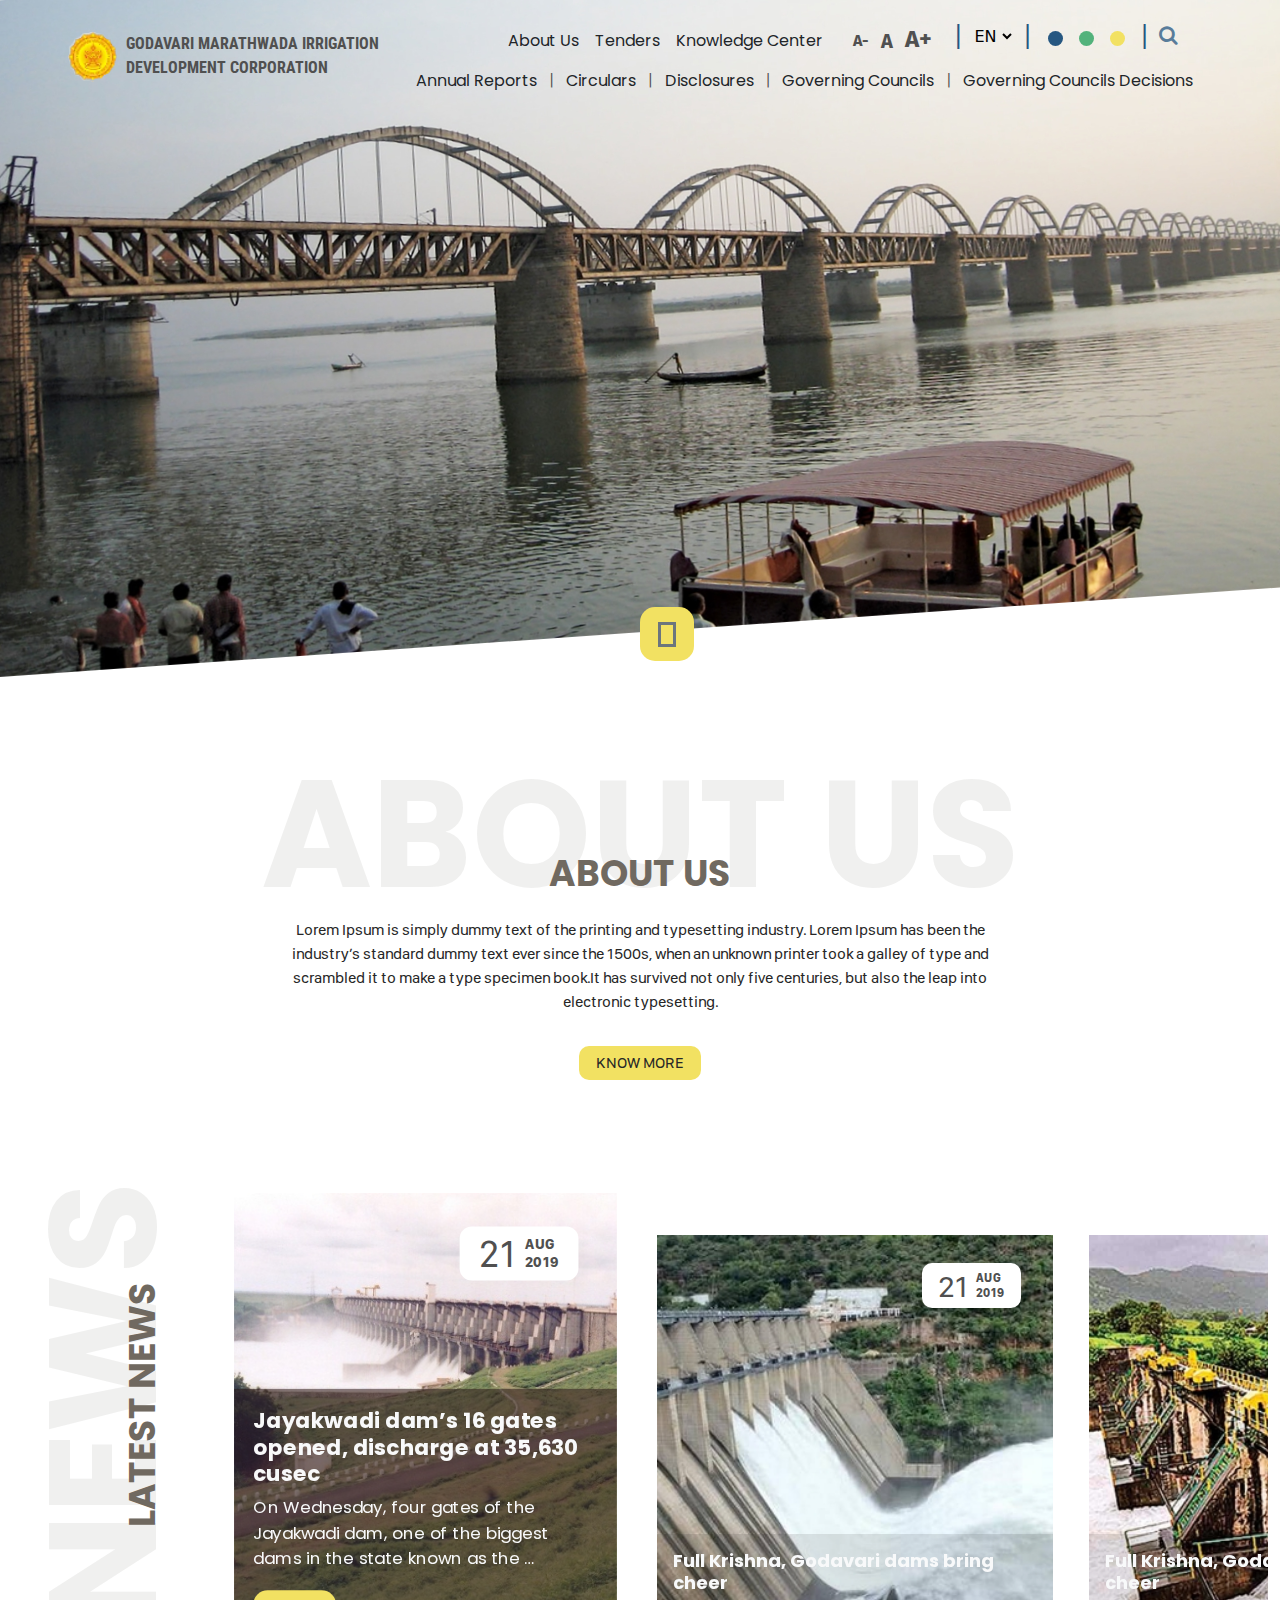
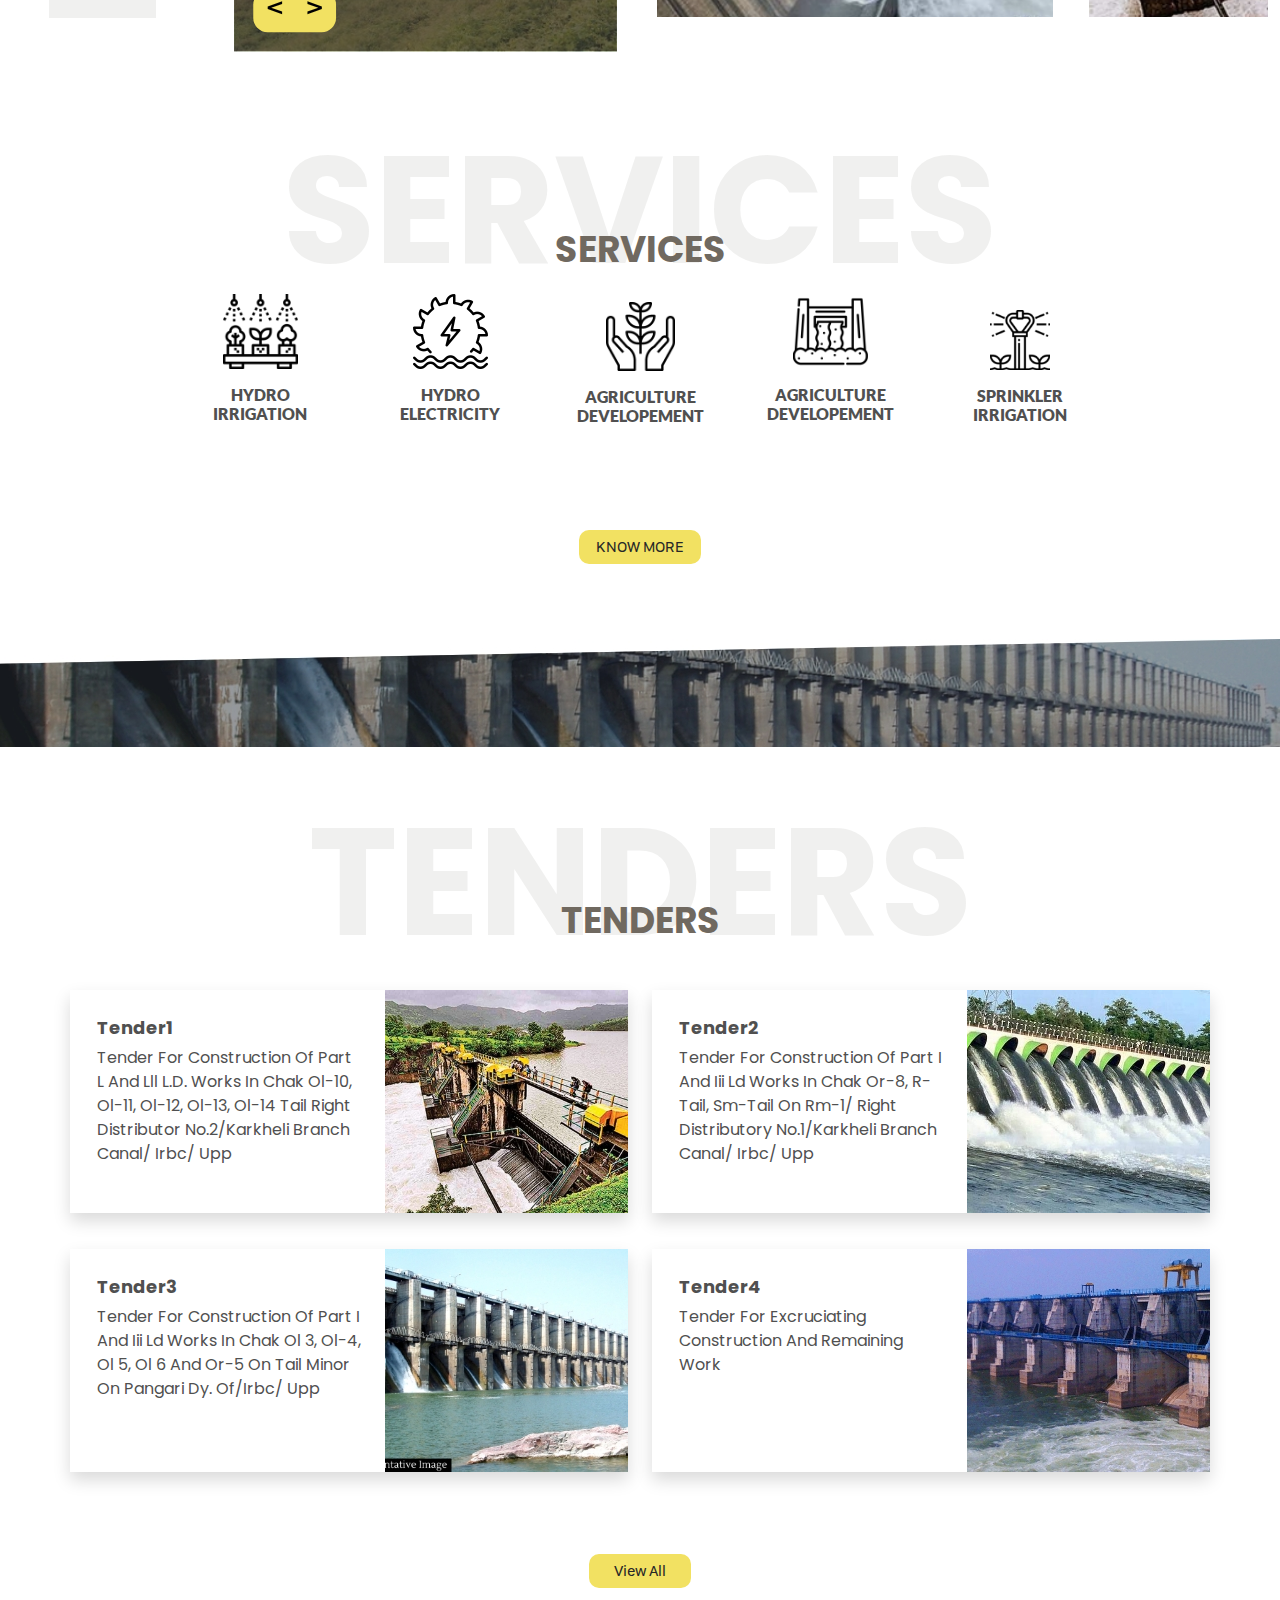
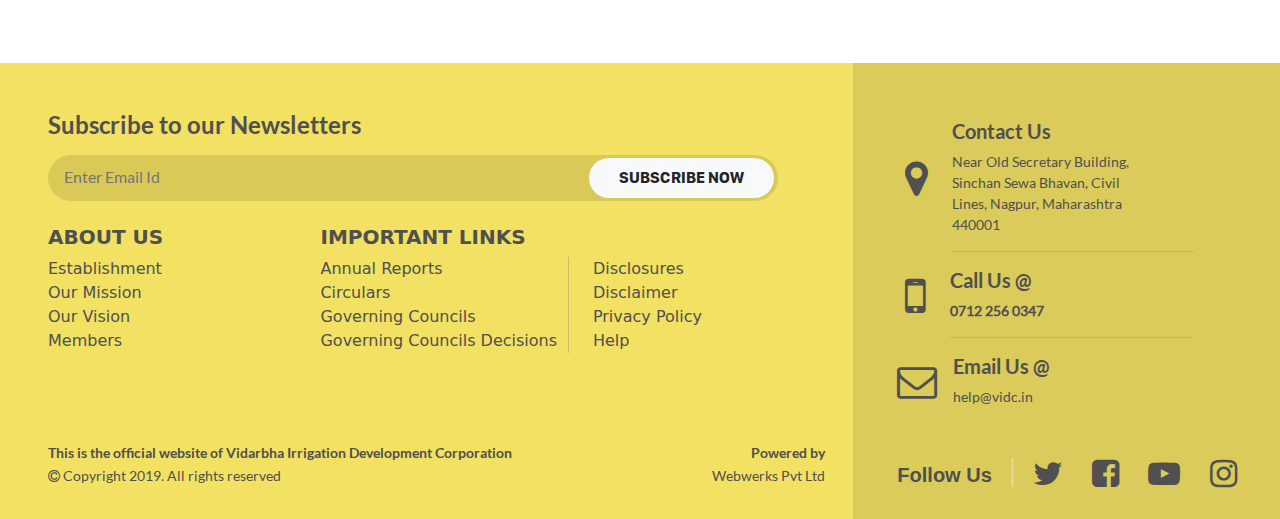
<file: index.html>
<!DOCTYPE html>
<html>
<head>
    <title>GMIDC</title>
    <link rel = "icon" type = "image/x-icon" href = "./images/favicon.ico">
    <meta charset="UTF-8">
    <meta name="keywords" content="GMIDC" >
    <meta name="author" content="jayesh">
    <meta name="description" content="This is GMIDC page">
    <meta name="viewport" content="width=device-width, initial-scale=1">
`   
    <link rel="stylesheet" type="text/css" href="css/GMIDC_style.css">
    <link rel="stylesheet" href="https://cdnjs.cloudflare.com/ajax/libs/font-awesome/4.7.0/css/font-awesome.min.css">
    <link href="https://cdn.jsdelivr.net/npm/bootstrap@5.1.3/dist/css/bootstrap.min.css" rel="stylesheet">
    <link rel="stylesheet" href="https://cdnjs.cloudflare.com/ajax/libs/OwlCarousel2/2.3.4/assets/owl.carousel.min.css">
    <link rel="stylesheet" href="https://cdnjs.cloudflare.com/ajax/libs/OwlCarousel2/2.3.4/assets/owl.theme.default.min.css">
</head>
<body>
    <div class="d-flex" id="navbar">
        <img src="images/Image 9.jpg" alt="Image" id="nav_IMG" class="w-100 img-fluid"/>
        <nav class="navbar navbar-expand-lg position-absolute w-100 mx-1">
            <!-- <div class="container"> -->
                <a href="#" class="navbar-brand text-dark fs-6 fw-bold d-flex">
                    <img src="images/Logo2.png" alt="logo" height="50" width="50"/>
                    <span class="ms-2 position-relative text-uppercase spanlogo">Godavari Marathwada Irrigation <span class="d-block"> Development Corporation </span></span>
                </a>
                <div class="nav-ul-Div w-100 align-items-end">
                    <ul class="navbar-nav align-items-center" id="ul-1">
                        <li class="nav-item mt-2"><a href="#" class="nav-link text-dark">About Us</a></li>
                        <li class="nav-item mt-2"><a href="#" class="nav-link text-dark">Tenders</a></li>
                        <li class="nav-item mt-2"><a href="#" class="nav-link text-dark">Knowledge Center</a></li>
                        <li class="nav-item mx-3">
                            <div class="btn-group mt-1" role="group">
                                <button type="button" class="bg-transparent border-0 fs-6 mt-1" id="fbtn">A-</button>
                                <button type="button" class="bg-transparent border-0 fs-5 mt-1" id="fbtn">A</button>
                                <button type="button" class="bg-transparent border-0 fs-4" id="fbtn">A+</button>
                            </div>
                        </li>
                        <li class="span1 me-2 mb-1 fs-4">|</li>
                        <li class="nav-item">
                            <select class="border-0 bg-transparent" name="lang" id="EN">
                                <option value="EN">EN</option>
                                <option value="HN">HN</option>
                                <option value="MR">MR</option>
                                <option value="FR">FR</option>
                            </select>
                        </li>
                        <li class="span1 mx-2 mb-1 fs-4">|</li>
                        <li class="nav-item">
                            <button class="colorbtn mx-2 mt-2 border-0 rounded-circle" id="colorbtn1" onclick="document.body.style.backgroundColor='#265781'"></button>
                        </li>
                        <li class="nav-item">
                            <button class="colorbtn mx-2 mt-2 border-0 rounded-circle" id="colorbtn2" onclick="document.body.style.backgroundColor='#52B27B'"></button>
                        </li>
                        <li class="nav-item me-2 ">
                            <button class="colorbtn mx-2 mt-2 border-0 rounded-circle" id="colorbtn3" onclick="document.body.style.backgroundColor='#F2E162'"></button>
                        </li>
                        <li class="span1 mb-1 fs-4">|</li>
                        <li class="nav-item my-1 ms-1">
                            <button id="search-icon" class="border-0 bg-transparent cursor-pointer"><i class="fa fa-search fs-5" id="i-icon"></i></button>
                            <div id="popupS" class="popupS position-fixed w-100 h-100">
                                <div id="popupC" class="text-center border border-1 border-secondary mx-auto bg-light px-4 pb-3 pt-3">
                                    <input class="mt-4 mb-2 w-75" type="text" placeholder="Search..." name="search" id="searchIn">
                                    <button id="search-icon1" class="border border-3 border-secondary" type="submit"><i class="fa fa-search fs-5" id="i-icon"></i></button>
                                    <span class="close float-end fw-bold fs-2">&times;</span>
                                </div>
                            </div>
                        </li>
                    </ul>
                    <ul class="navbar-nav align-items-center" id="ul-2">
                        <li class="nav-item"><a href="#" class="nav-link text-dark">Annual Reports</a></li>
                        <li class="span2 mb-1 mx-1">|</li>
                        <li class="nav-item"><a href="#" class="nav-link text-dark">Circulars</a></li>
                        <li class="span2 mb-1 mx-1">|</li>
                        <li class="nav-item"><a href="#" class="nav-link text-dark">Disclosures</a></li>
                        <li class="span2 mb-1 mx-1">|</li>
                        <li class="nav-item"><a href="#" class="nav-link text-dark">Governing Councils</a></li>
                        <li class="span2 mb-1 mx-1">|</li>
                        <li class="nav-item"><a href="#" class="nav-link text-dark">Governing Councils Decisions</a></li>
                    </ul>
                </div>
                <button class="navbar-toggler bg-warning text-light navbar-light me-2" data-bs-toggle="collapse" data-bs-target="#collapsenav1">
                    <span class="navbar-toggler-icon"></span>
                </button>
                <div class="collapse navbar-collapse text-center" id="collapsenav1">
                    <ul class="navbar-nav" id="toggle-Ul">
                        <li class="nav-item"><a href="#" class="nav-link text-light">Annual Reports</a></li>
                        <li class="nav-item"><a href="#" class="nav-link text-light">Circulars</a></li>
                        <li class="nav-item"><a href="#" class="nav-link text-light">Disclosures</a></li>
                        <li class="nav-item"><a href="#" class="nav-link text-light">Governing Councils</a></li>
                        <li class="nav-item"><a href="#" class="nav-link text-light">Governing Councils Decisions</a></li>
                        <li class="nav-item"><a href="#" class="nav-link text-light">About Us</a></li>
                        <li class="nav-item"><a href="#" class="nav-link text-light">Tenders</a></li>
                        <li class="nav-item"><a href="#" class="nav-link text-light">Knowledge Center</a></li>
                    </ul>
                </div>
            <!-- </div> -->
        </nav>
    </div>
    <div id="box" class="d-flex align-items-center justify-item-center position-relative"><div id="Inbox" class="border border-3 border-secondary mx-auto"></div></div>

    <div class="w-75 mx-auto text-center" id="About_Us">
        <h1 class="text-uppercase" id="About_Us-h1">About Us<span class="text-uppercase" id="About_Us-span">About Us</span></h1>
        <p class="w-75 mx-auto" id="About_Us-p">
            Lorem Ipsum is simply dummy text of the printing and typesetting industry. Lorem Ipsum has been the 
            industry’s standard dummy text ever since the 1500s, when an unknown printer took a galley of type and 
            scrambled it to make a type specimen book.It has survived not only five centuries, but also the leap 
            into electronic typesetting.
        </p>
        <button class="btn text-uppercase px-3 py-1 mt-3" id="About_Us-button">Know More</button>
    </div>

    <!-- News div -->
    <div class="container-fluid NewsCon">
        <div class="row h-100">
            <div class="col-lg-2 newsText position-relative">
                <div>
                    <h1 class="text-uppercase">News<span class="text-uppercase w-100 text-center">Latest News</span></h1>
                </div>
            </div>
            <div class="col-lg-10">
                <div class="align-items-center h-100" >
                    <div class="owl-carousel owl-theme">
                        <div class="slide">
                            <div class="sliderCon1 position-relative">
                                <div class="d-flex align-items-center justify-item-center dateDiv px-2">
                                    <h5>21</h5>
                                    <h4 class="text-uppercase">Aug <span class="d-block">2019</span></h4>
                                </div>
                                <div class="descS1 position-absolute w-100 px-3 py-3">
                                    <h5 class="text-light">Jayakwadi dam’s 16 gates opened, discharge at 35,630 cusec</h5>
                                    <p class="text-light">On Wednesday, four gates of the Jayakwadi dam, one of the biggest dams in the state known as the …</p>
                                    <div class="px-1 pb-1 PreNextbtn">
                                        <button class="fw-bold text-center border-0 slidePre"><</button>
                                        <button class="fw-bold text-center border-0 slideNext">></button>
                                    </div>
                                </div>
                            </div>
                        </div>
                        <div class="slide">
                            <div class="sliderCon2 position-relative">
                                <div class="d-flex align-items-center justify-item-center dateDiv px-2">
                                    <h5>21</h5>
                                    <h4 class="text-uppercase">Aug <span class="d-block">2019</span></h4>
                                </div>
                                <div class="desc position-absolute w-100 px-3 py-3">
                                    <h5 class="text-light">Full Krishna, Godavari dams bring cheer</h5>
                                    <div class="px-1 pb-1 PreNextbtn">
                                        <button class="fw-bold text-center border-0 slidePre"><</button>
                                        <button class="fw-bold text-center border-0 slideNext">></button>
                                    </div>
                                </div>
                            </div>
                        </div>
                        <div class="slide">
                            <div class="sliderCon3 position-relative">
                                <div class="d-flex align-items-center justify-item-center dateDiv px-2">
                                    <h5>21</h5>
                                    <h4 class="text-uppercase">Aug <span class="d-block">2019</span></h4>
                                </div>
                                <div class="desc position-absolute w-100 px-3 py-3">
                                    <h5 class="text-light">Full Krishna, Godavari dams bring cheer</h5>
                                    <div class="px-1 pb-1 PreNextbtn">
                                        <button class="fw-bold text-center border-0 slidePre"><</button>
                                        <button class="fw-bold text-center border-0 slideNext">></button>
                                    </div>
                                </div>
                            </div>
                        </div>
                    </div>
                </div>
            </div>
        </div>
    </div> <!-- News div End -->

    <!-- Services div -->
    <div class="container" id="services">
        <div class="row">
            <h1 class="text-uppercase text-center">Services<span class="text-uppercase text-center S-span">Services</span></h1>
        </div>
        <div class="row s-options">
            <div class="col-lg-1"></div>
            <div class="col-lg-2 text-center">
                <img src="images/HydroIrrigation.png" alt="Hydro Irrigation">
                <h4 class="text-uppercase mt-3">Hydro<span class="d-block">Irrigation</span></h4>
            </div>
            <div class="col-lg-2 text-center">
                <img src="images/HydroElectricity.png" alt="Hydro Electricity">
                <h4 class="text-uppercase mt-3">Hydro<span class="d-block">Electricity</span></h4>
            </div>
            <div class="col-lg-2 text-center">
                <img src="images/AgriDevelopement1.png" alt="Agriculture Developement1" class="mt-2">
                <h4 class="text-uppercase mt-3">Agriculture<span class="d-block">Developement</span></h4>
            </div>
            <div class="col-lg-2 text-center">
                <img src="images/AgriDevelopement2.png" alt="Agriculture Developement2">
                <h4 class="text-uppercase mt-3">Agriculture<span class="d-block">Developement</span></h4>
            </div>
            <div class="col-lg-2 text-center">
                <img src="images/SprinklerIrrigation.png" alt="Sprinkler Irrigation" class="mt-3">
                <h4 class="text-uppercase mt-3">Sprinkler<span class="d-block">Irrigation</span></h4>
            </div>
            <div class="col-lg-1"></div>
        </div>
        <div class="text-center mt-5">
            <button class="btn btn-md text-uppercase px-3 py-1 mt-5">Know More</button>
        </div>
    </div> <!-- Services div End -->

    <img src="images/TenderHead.jpg" alt="TenderHead" class="w-100 img-fluid Tender_Img">
    <!-- Tenders div -->
    <div class="container Tender_Heading">
        <div class="row">
            <h1 class="text-uppercase text-center">Tenders<span class="text-uppercase text-center S-span">Tenders</span></h1>
        </div>
        <div class="row mt-4">
            <div class="col-lg-6 col-T1">
                <div class="d-flex shadow">
                    <div class="tender1">
                        <h4>Tender1</h4>
                        <p class="d-block mt-1">
                            Tender For Construction Of Part L And Lll L.D.
                             Works In Chak Ol-10, Ol-11, Ol-12, Ol-13, Ol-14 Tail Right Distributor No.2/Karkheli 
                             Branch Canal/ Irbc/ Upp
                        </p>
                    </div>
                    <img src="images/Tender1.jpg" alt="Tender1" class="img-fluid">
                </div>
            </div>
            <div class="col-lg-6 col-T2">
                <div class="d-flex shadow">
                    <div class="tender1">
                        <h4>Tender2</h4>
                        <p class="d-block mt-1">
                            Tender For Construction Of Part I And Iii Ld Works In Chak Or-8, R-Tail, 
                            Sm-Tail On Rm-1/ Right Distributory No.1/Karkheli Branch Canal/ Irbc/ Upp
                        </p>
                    </div>
                    <img src="images/Tender2.jpg" alt="Tender2" class="img-fluid">
                </div>
            </div>
        </div>
        <div class="row" style="margin-top: 36px;">
            <div class="col-lg-6 col-T1">
                <div class="d-flex shadow">
                    <div class="tender1">
                        <h4>Tender3</h4>
                        <p class="d-block mt-1">
                            Tender For Construction Of Part I And Iii Ld Works In Chak Ol 3, 
                            Ol-4, Ol 5, Ol 6 And Or-5 On Tail Minor On Pangari Dy. Of/Irbc/ Upp
                        </p>
                    </div>
                    <img src="images/Tender3.jpg" alt="Tender3">
                </div>
            </div>
            <div class="col-lg-6 col-T2">
                <div class="d-flex shadow tender4">
                    <div class="tender1">
                        <h4>Tender4</h4>
                        <p class="d-block mt-1">
                            Tender For Excruciating Construction And Remaining Work
                        </p>
                    </div>
                    <img src="images/Tender4.jpg" alt="Tender4">
                </div>
            </div>
        </div>
        <div class="VMbtn text-center">
            <button class="btn btn-md text-capitalize px-4 py-1 mt-3">View all</button>
        </div>
    </div>

    <footer>
        <div class="container-fluid">
            <div class="row">
                <div class="col-lg-8 mb-3 ps-5">
                    <div class="mt-5" id="Sub-Div">
                        <h2 class="fs-4 mb-3">Subscribe to our Newsletters</h2>
                        <form id="SubGr">
                            <input type="email" class="ps-3 pb-1 w-100 h-100" placeholder="Enter Email Id" required>
                            <button type="submit" class="text-uppercase text-dark bg-light me-1 py-2 btn-sm border-0">Subscribe Now</button>
                        </form>
                        <div class="row mt-4">
                            <div class="col-sm-4">
                                <h4 class="text-uppercase fs-5 fw-bold">About Us</h4>
                                <ul class="list-unstyled">
                                    <li><a href="#" class="text-decoration-none">Establishment</a></li>
                                    <li><a href="#" class="text-decoration-none">Our Mission</a></li>
                                    <li><a href="#" class="text-decoration-none">Our Vision</a></li>
                                    <li><a href="#" class="text-decoration-none">Members</a></li>
                                </ul>
                            </div>
                            <div class="col-sm-4">
                                <h4 class="text-uppercase fs-5 fw-bold">Important Links</h4>
                                <ul class="list-unstyled listborder">
                                    <li><a href="#" class="text-decoration-none">Annual Reports</a></li>
                                    <li><a href="#" class="text-decoration-none">Circulars</a></li>
                                    <li><a href="#" class="text-decoration-none">Governing Councils</a></li>
                                    <li><a href="#" class="text-decoration-none">Governing Councils Decisions</a></li>
                                </ul>
                            </div>
                            <div class="col-sm-4">
                                <ul class="list-unstyled mt-4 pt-2">
                                    <li><a href="#" class="text-decoration-none">Disclosures</a></li>
                                    <li><a href="#" class="text-decoration-none">Disclaimer</a></li>
                                    <li><a href="#" class="text-decoration-none">Privacy Policy</a></li>
                                    <li><a href="#" class="text-decoration-none">Help</a></li>
                                </ul>
                            </div>
                        </div>
                        <div class="d-flex justify-content-between mt-5 pt-4">
                            <div id="CR">
                                <span>This is the official website of Vidarbha Irrigation Development Corporation</span>
                                <p id="CR-p"><i class="fa fa-copyright"></i> Copyright 2019. All rights reserved</p>
                            </div>
                            <div id="PB" class="me-3 text-end">
                                <span>Powered by</span>
                                <p>Webwerks Pvt Ltd</p>
                            </div>
                        </div>
                    </div>
                </div>
                <div class="col-lg-4" id="Contact-Div">
                    <div class="mt-5">
                        <div class="mt-4 px-4 pt-2 d-flex mx-3">
                            <i class="fa fa-map-marker fs-1 mt-4 pt-3"></i>
                            <div class="mx-4 w-75 borderContact">
                                <h5>Contact Us</h5>
                                <p class="pe-5">
                                    Near Old Secretary Building, Sinchan Sewa Bhavan, 
                                    Civil Lines, Nagpur, Maharashtra 440001
                                </p>
                            </div>
                        </div>
                        <div class="mt-3 px-4 d-flex mx-3">
                            <i class="fa fa-mobile display-5"></i>
                            <div class="borderContact mx-4 w-75">
                                <h5>Call Us @</h5>
                                <p class="pe-5 fw-bold">0712 256 0347</p>
                            </div>
                        </div>
                        <div class="mt-3 px-3 d-flex mx-3">
                            <i class="fa fa-envelope-o fs-1 mt-2"></i>
                            <div class="mx-3">
                                <h5>Email Us @</h5>
                                <p class="pe-5">help@vidc.in</p>
                            </div>
                        </div>
                        <div class="mx-3 my-4 d-flex align-items-center">
                            <h4 class="fs-5 fw-bold mt-3 ms-3" id="FU">Follow Us</h4>
                            <span class="text-light mx-3 fs-3 follow-span">|</span>
                            <div class="mt-2 follow">
                                <a href="#"><i class="fa fa-twitter fs-2 me-4"></i></a>
                                <a href="#"><i class="fa fa-facebook-square fs-2 me-4"></i></a>
                                <a href="#"><i class="fa fa-youtube-play fs-2 me-4"></i></a>
                                <a href="#"><i class="fa fa-instagram fs-2"></i></a>
                            </div>
                        </div>
                    </div>
                </div>
            </div>
        </div>
    </footer>

        <script src="https://cdn.jsdelivr.net/npm/bootstrap@5.1.3/dist/js/bootstrap.bundle.min.js"></script>
        <script  src="https://cdnjs.cloudflare.com/ajax/libs/jquery/3.5.1/jquery.min.js"></script>
        <script src="https://cdnjs.cloudflare.com/ajax/libs/OwlCarousel2/2.3.4/owl.carousel.min.js"></script>
        <script src="js/imageJS.js"></script>
        <script>
            var modal = document.getElementById("popupS");
            var btn = document.getElementById("search-icon");
            var span = document.getElementsByClassName("close")[0];
            
            btn.onclick = function() {
              modal.style.display = "block";
            }
            
            span.onclick = function() {
              modal.style.display = "none";
            }
            
            window.onclick = function(event) {
              if (event.target == modal) {
                modal.style.display = "none";
              }
            }
        </script>
    </body>
</html>
</file>
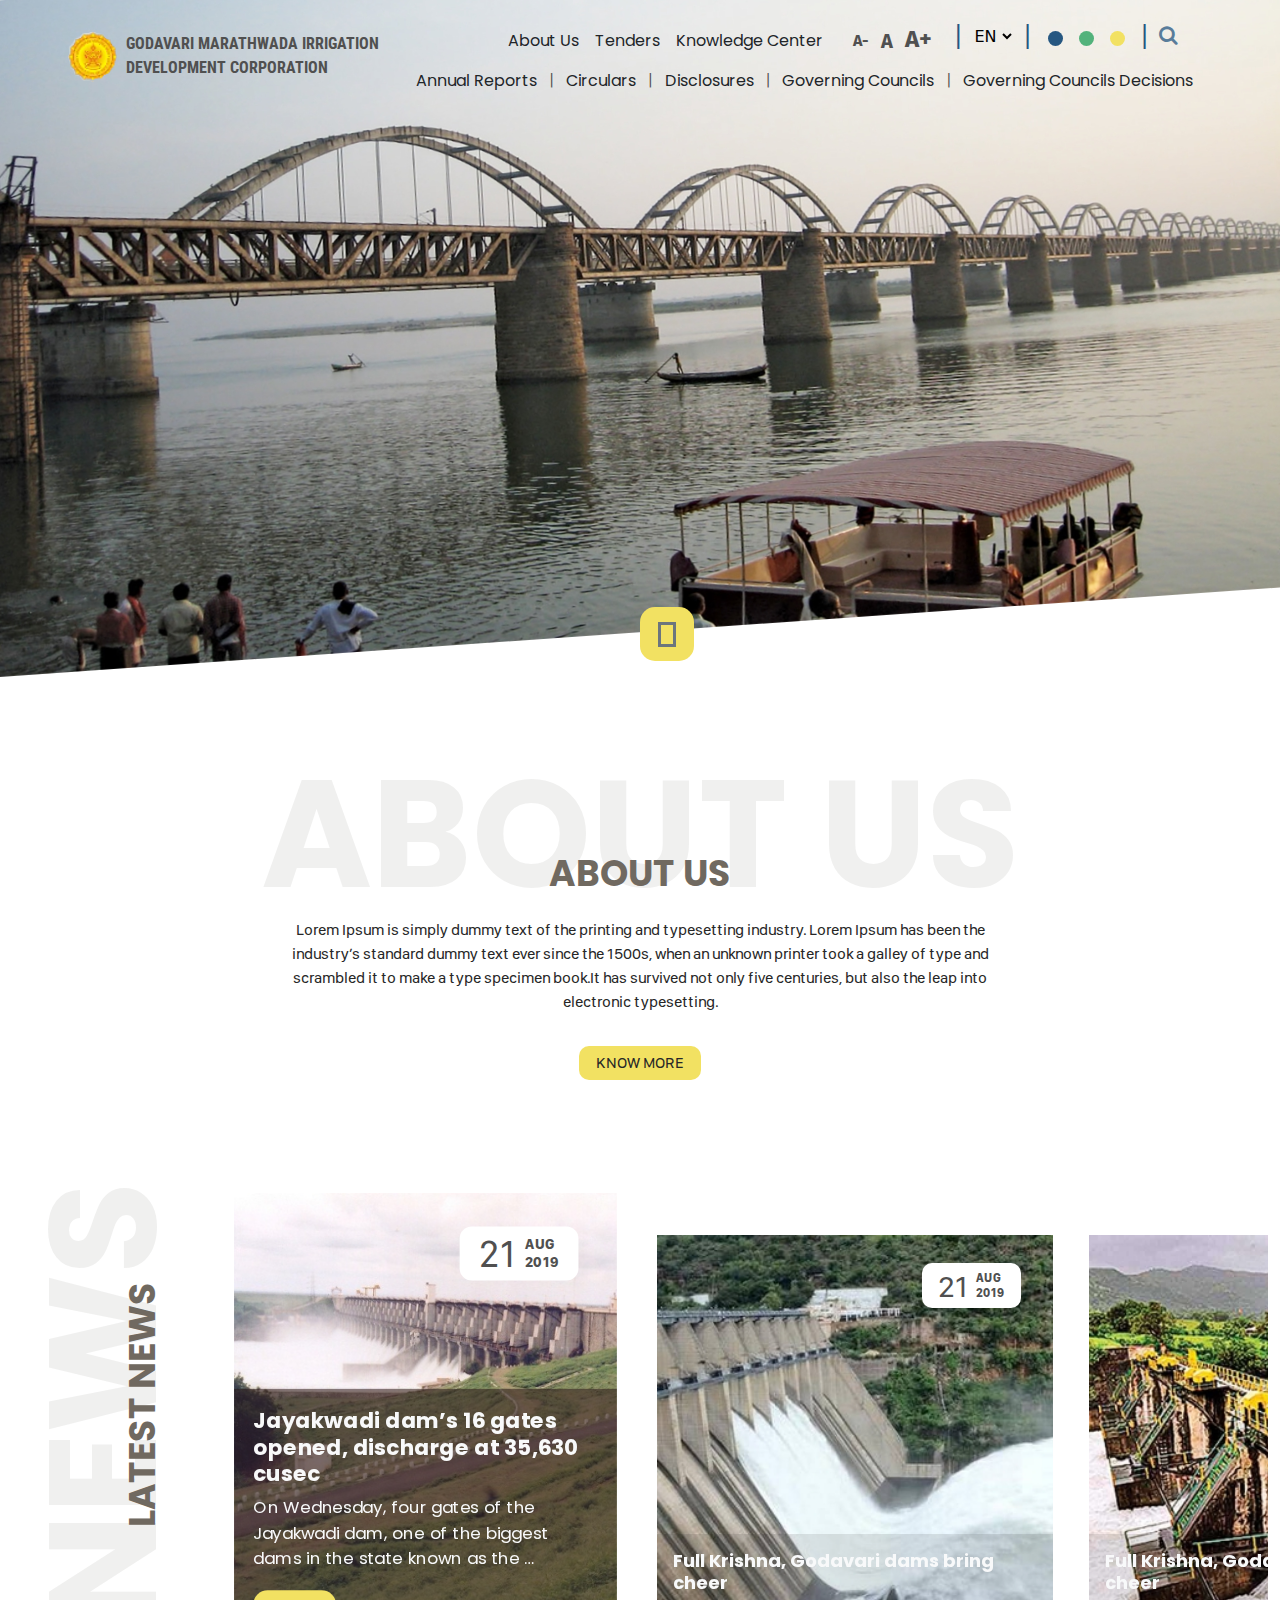
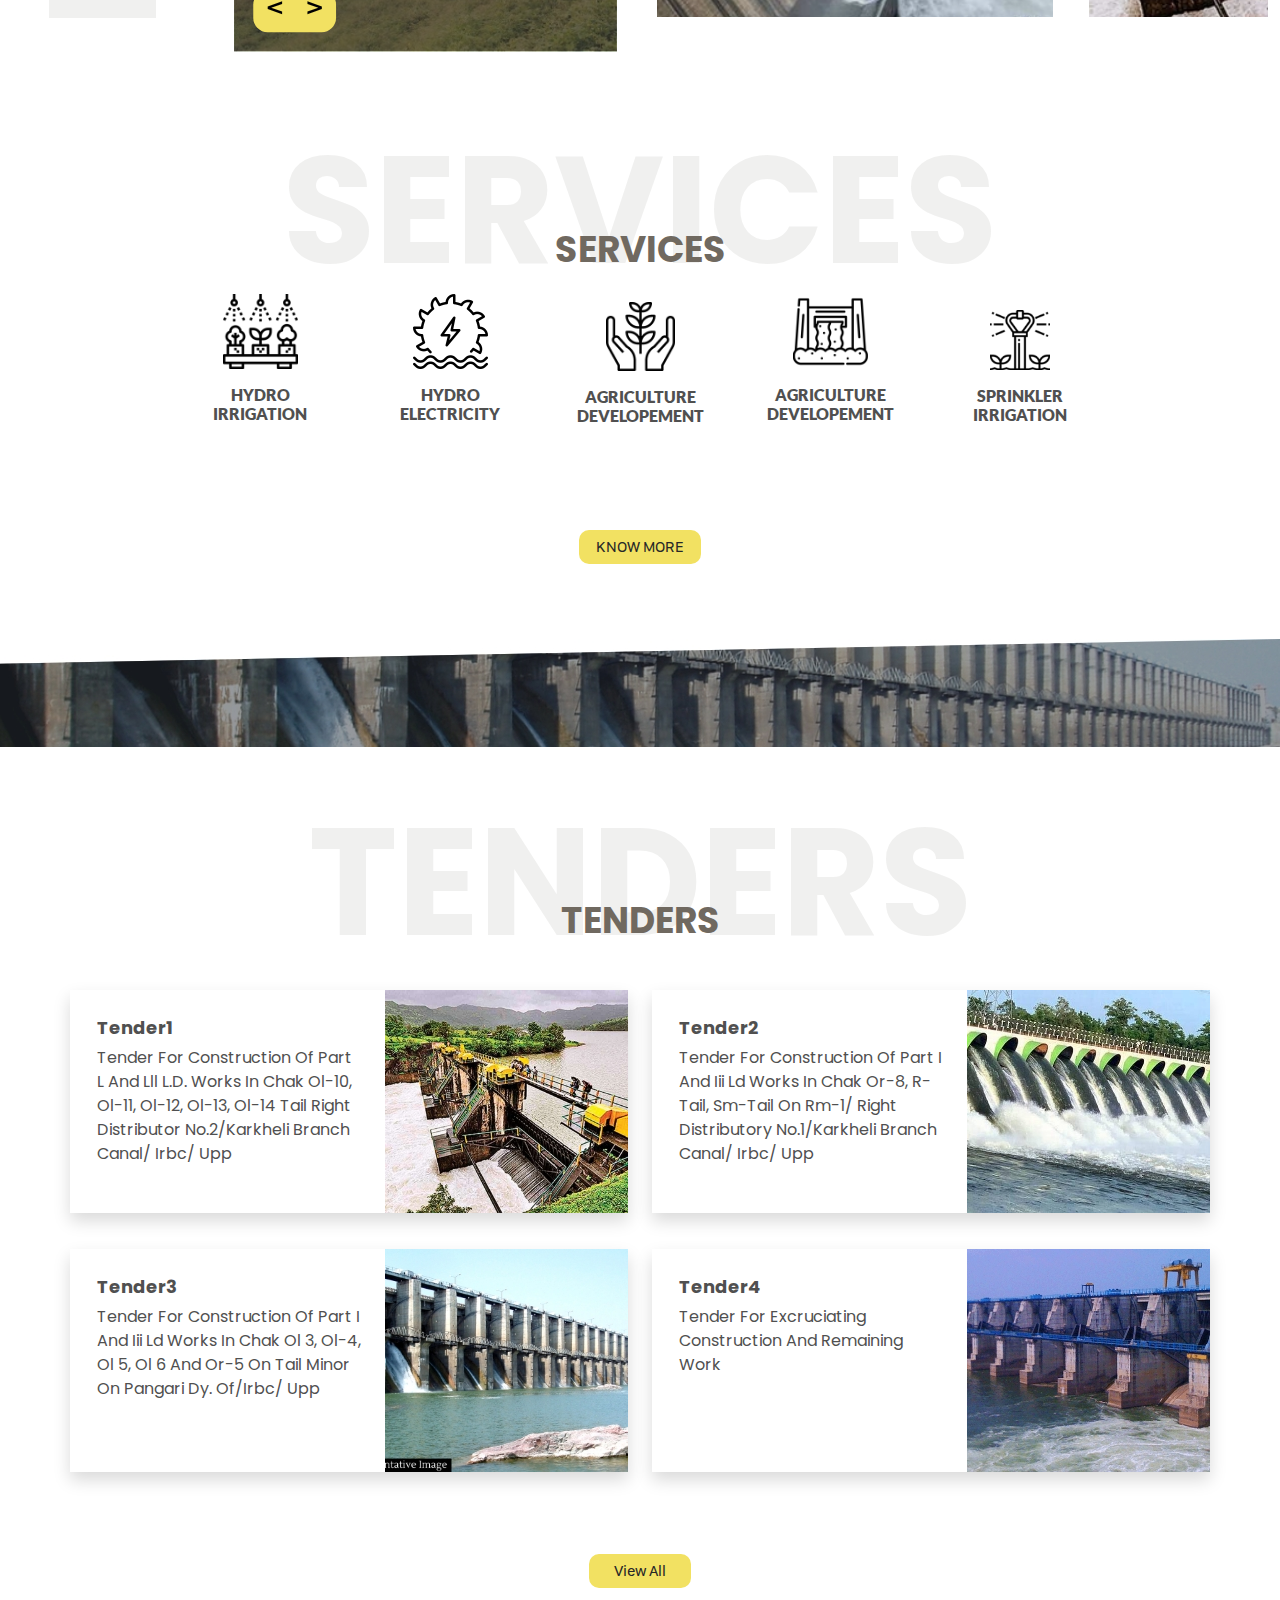
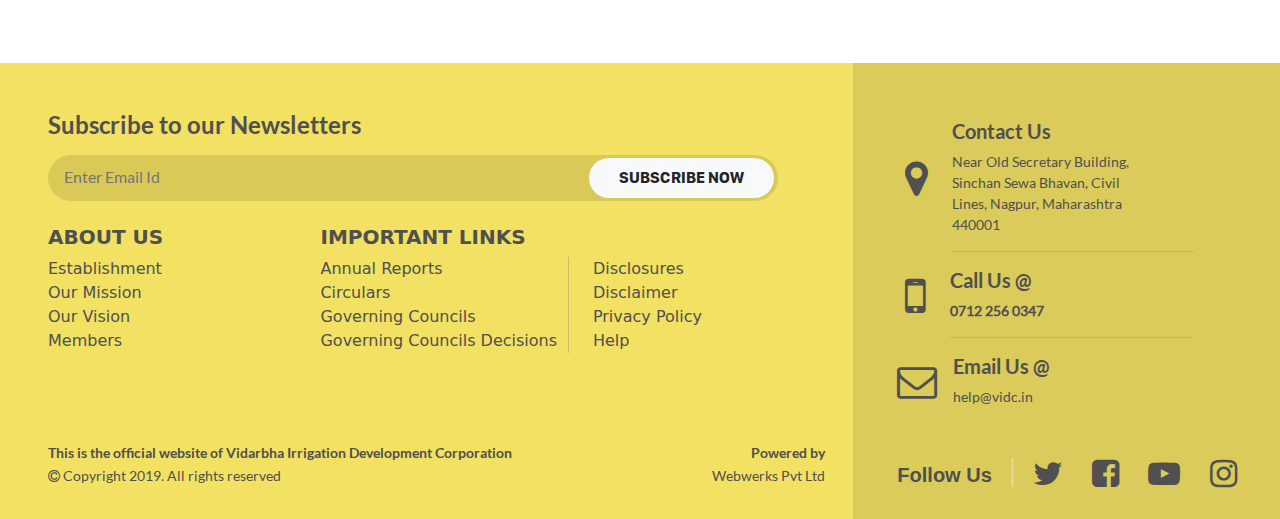
<file: GMIDC.html>
<!DOCTYPE html>
<html>
<head>
    <title>GMIDC</title>
    <link rel = "icon" type = "image/x-icon" href = "./images/favicon.ico">
    <meta charset="UTF-8">
    <meta name="keywords" content="GMIDC" >
    <meta name="author" content="jayesh">
    <meta name="description" content="This is GMIDC page">
    <meta name="viewport" content="width=device-width, initial-scale=1">
`   
    <link rel="stylesheet" type="text/css" href="css/GMIDC_style.css">
    <link rel="stylesheet" href="https://cdnjs.cloudflare.com/ajax/libs/font-awesome/4.7.0/css/font-awesome.min.css">
    <link href="https://cdn.jsdelivr.net/npm/bootstrap@5.1.3/dist/css/bootstrap.min.css" rel="stylesheet">
    <link rel="stylesheet" href="https://cdnjs.cloudflare.com/ajax/libs/OwlCarousel2/2.3.4/assets/owl.carousel.min.css">
    <link rel="stylesheet" href="https://cdnjs.cloudflare.com/ajax/libs/OwlCarousel2/2.3.4/assets/owl.theme.default.min.css">
</head>
<body>
    <div class="d-flex" id="navbar">
        <img src="images/Image 9.jpg" alt="Image" id="nav_IMG" class="w-100 img-fluid"/>
        <nav class="navbar navbar-expand-lg position-absolute w-100 mx-1">
            <!-- <div class="container"> -->
                <a href="#" class="navbar-brand text-dark fs-6 fw-bold d-flex">
                    <img src="images/Logo2.png" alt="logo" height="50" width="50"/>
                    <span class="ms-2 position-relative text-uppercase spanlogo">Godavari Marathwada Irrigation <span class="d-block"> Development Corporation </span></span>
                </a>
                <div class="nav-ul-Div w-100 align-items-end">
                    <ul class="navbar-nav align-items-center" id="ul-1">
                        <li class="nav-item mt-2"><a href="#" class="nav-link text-dark">About Us</a></li>
                        <li class="nav-item mt-2"><a href="#" class="nav-link text-dark">Tenders</a></li>
                        <li class="nav-item mt-2"><a href="#" class="nav-link text-dark">Knowledge Center</a></li>
                        <li class="nav-item mx-3">
                            <div class="btn-group mt-1" role="group">
                                <button type="button" class="bg-transparent border-0 fs-6 mt-1" id="fbtn">A-</button>
                                <button type="button" class="bg-transparent border-0 fs-5 mt-1" id="fbtn">A</button>
                                <button type="button" class="bg-transparent border-0 fs-4" id="fbtn">A+</button>
                            </div>
                        </li>
                        <li class="span1 me-2 mb-1 fs-4">|</li>
                        <li class="nav-item">
                            <select class="border-0 bg-transparent" name="lang" id="EN">
                                <option value="EN">EN</option>
                                <option value="HN">HN</option>
                                <option value="MR">MR</option>
                                <option value="FR">FR</option>
                            </select>
                        </li>
                        <li class="span1 mx-2 mb-1 fs-4">|</li>
                        <li class="nav-item">
                            <button class="colorbtn mx-2 mt-2 border-0 rounded-circle" id="colorbtn1" onclick="document.body.style.backgroundColor='#265781'"></button>
                        </li>
                        <li class="nav-item">
                            <button class="colorbtn mx-2 mt-2 border-0 rounded-circle" id="colorbtn2" onclick="document.body.style.backgroundColor='#52B27B'"></button>
                        </li>
                        <li class="nav-item me-2 ">
                            <button class="colorbtn mx-2 mt-2 border-0 rounded-circle" id="colorbtn3" onclick="document.body.style.backgroundColor='#F2E162'"></button>
                        </li>
                        <li class="span1 mb-1 fs-4">|</li>
                        <li class="nav-item my-1 ms-1">
                            <button id="search-icon" class="border-0 bg-transparent cursor-pointer"><i class="fa fa-search fs-5" id="i-icon"></i></button>
                            <div id="popupS" class="popupS position-fixed w-100 h-100">
                                <div id="popupC" class="text-center border border-1 border-secondary mx-auto bg-light px-4 pb-3 pt-3">
                                    <input class="mt-4 mb-2 w-75" type="text" placeholder="Search..." name="search" id="searchIn">
                                    <button id="search-icon1" class="border border-3 border-secondary" type="submit"><i class="fa fa-search fs-5" id="i-icon"></i></button>
                                    <span class="close float-end fw-bold fs-2">&times;</span>
                                </div>
                            </div>
                        </li>
                    </ul>
                    <ul class="navbar-nav align-items-center" id="ul-2">
                        <li class="nav-item"><a href="#" class="nav-link text-dark">Annual Reports</a></li>
                        <li class="span2 mb-1 mx-1">|</li>
                        <li class="nav-item"><a href="#" class="nav-link text-dark">Circulars</a></li>
                        <li class="span2 mb-1 mx-1">|</li>
                        <li class="nav-item"><a href="#" class="nav-link text-dark">Disclosures</a></li>
                        <li class="span2 mb-1 mx-1">|</li>
                        <li class="nav-item"><a href="#" class="nav-link text-dark">Governing Councils</a></li>
                        <li class="span2 mb-1 mx-1">|</li>
                        <li class="nav-item"><a href="#" class="nav-link text-dark">Governing Councils Decisions</a></li>
                    </ul>
                </div>
                <button class="navbar-toggler bg-warning text-light navbar-light me-2" data-bs-toggle="collapse" data-bs-target="#collapsenav1">
                    <span class="navbar-toggler-icon"></span>
                </button>
                <div class="collapse navbar-collapse text-center" id="collapsenav1">
                    <ul class="navbar-nav" id="toggle-Ul">
                        <li class="nav-item"><a href="#" class="nav-link text-light">Annual Reports</a></li>
                        <li class="nav-item"><a href="#" class="nav-link text-light">Circulars</a></li>
                        <li class="nav-item"><a href="#" class="nav-link text-light">Disclosures</a></li>
                        <li class="nav-item"><a href="#" class="nav-link text-light">Governing Councils</a></li>
                        <li class="nav-item"><a href="#" class="nav-link text-light">Governing Councils Decisions</a></li>
                        <li class="nav-item"><a href="#" class="nav-link text-light">About Us</a></li>
                        <li class="nav-item"><a href="#" class="nav-link text-light">Tenders</a></li>
                        <li class="nav-item"><a href="#" class="nav-link text-light">Knowledge Center</a></li>
                    </ul>
                </div>
            <!-- </div> -->
        </nav>
    </div>
    <div id="box" class="d-flex align-items-center justify-item-center position-relative"><div id="Inbox" class="border border-3 border-secondary mx-auto"></div></div>

    <div class="w-75 mx-auto text-center" id="About_Us">
        <h1 class="text-uppercase" id="About_Us-h1">About Us<span class="text-uppercase" id="About_Us-span">About Us</span></h1>
        <p class="w-75 mx-auto" id="About_Us-p">
            Lorem Ipsum is simply dummy text of the printing and typesetting industry. Lorem Ipsum has been the 
            industry’s standard dummy text ever since the 1500s, when an unknown printer took a galley of type and 
            scrambled it to make a type specimen book.It has survived not only five centuries, but also the leap 
            into electronic typesetting.
        </p>
        <button class="btn text-uppercase px-3 py-1 mt-3" id="About_Us-button">Know More</button>
    </div>

    <!-- News div -->
    <div class="container-fluid NewsCon">
        <div class="row h-100">
            <div class="col-lg-2 newsText position-relative">
                <div>
                    <h1 class="text-uppercase">News<span class="text-uppercase w-100 text-center">Latest News</span></h1>
                </div>
            </div>
            <div class="col-lg-10">
                <div class="align-items-center h-100" >
                    <div class="owl-carousel owl-theme">
                        <div class="slide">
                            <div class="sliderCon1 position-relative">
                                <div class="d-flex align-items-center justify-item-center dateDiv px-2">
                                    <h5>21</h5>
                                    <h4 class="text-uppercase">Aug <span class="d-block">2019</span></h4>
                                </div>
                                <div class="descS1 position-absolute w-100 px-3 py-3">
                                    <h5 class="text-light">Jayakwadi dam’s 16 gates opened, discharge at 35,630 cusec</h5>
                                    <p class="text-light">On Wednesday, four gates of the Jayakwadi dam, one of the biggest dams in the state known as the …</p>
                                    <div class="px-1 pb-1 PreNextbtn">
                                        <button class="fw-bold text-center border-0 slidePre"><</button>
                                        <button class="fw-bold text-center border-0 slideNext">></button>
                                    </div>
                                </div>
                            </div>
                        </div>
                        <div class="slide">
                            <div class="sliderCon2 position-relative">
                                <div class="d-flex align-items-center justify-item-center dateDiv px-2">
                                    <h5>21</h5>
                                    <h4 class="text-uppercase">Aug <span class="d-block">2019</span></h4>
                                </div>
                                <div class="desc position-absolute w-100 px-3 py-3">
                                    <h5 class="text-light">Full Krishna, Godavari dams bring cheer</h5>
                                    <div class="px-1 pb-1 PreNextbtn">
                                        <button class="fw-bold text-center border-0 slidePre"><</button>
                                        <button class="fw-bold text-center border-0 slideNext">></button>
                                    </div>
                                </div>
                            </div>
                        </div>
                        <div class="slide">
                            <div class="sliderCon3 position-relative">
                                <div class="d-flex align-items-center justify-item-center dateDiv px-2">
                                    <h5>21</h5>
                                    <h4 class="text-uppercase">Aug <span class="d-block">2019</span></h4>
                                </div>
                                <div class="desc position-absolute w-100 px-3 py-3">
                                    <h5 class="text-light">Full Krishna, Godavari dams bring cheer</h5>
                                    <div class="px-1 pb-1 PreNextbtn">
                                        <button class="fw-bold text-center border-0 slidePre"><</button>
                                        <button class="fw-bold text-center border-0 slideNext">></button>
                                    </div>
                                </div>
                            </div>
                        </div>
                    </div>
                </div>
            </div>
        </div>
    </div> <!-- News div End -->

    <!-- Services div -->
    <div class="container" id="services">
        <div class="row">
            <h1 class="text-uppercase text-center">Services<span class="text-uppercase text-center S-span">Services</span></h1>
        </div>
        <div class="row s-options">
            <div class="col-lg-1"></div>
            <div class="col-lg-2 text-center">
                <img src="images/HydroIrrigation.png" alt="Hydro Irrigation">
                <h4 class="text-uppercase mt-3">Hydro<span class="d-block">Irrigation</span></h4>
            </div>
            <div class="col-lg-2 text-center">
                <img src="images/HydroElectricity.png" alt="Hydro Electricity">
                <h4 class="text-uppercase mt-3">Hydro<span class="d-block">Electricity</span></h4>
            </div>
            <div class="col-lg-2 text-center">
                <img src="images/AgriDevelopement1.png" alt="Agriculture Developement1" class="mt-2">
                <h4 class="text-uppercase mt-3">Agriculture<span class="d-block">Developement</span></h4>
            </div>
            <div class="col-lg-2 text-center">
                <img src="images/AgriDevelopement2.png" alt="Agriculture Developement2">
                <h4 class="text-uppercase mt-3">Agriculture<span class="d-block">Developement</span></h4>
            </div>
            <div class="col-lg-2 text-center">
                <img src="images/SprinklerIrrigation.png" alt="Sprinkler Irrigation" class="mt-3">
                <h4 class="text-uppercase mt-3">Sprinkler<span class="d-block">Irrigation</span></h4>
            </div>
            <div class="col-lg-1"></div>
        </div>
        <div class="text-center mt-5">
            <button class="btn btn-md text-uppercase px-3 py-1 mt-5">Know More</button>
        </div>
    </div> <!-- Services div End -->

    <img src="images/TenderHead.jpg" alt="TenderHead" class="w-100 img-fluid Tender_Img">
    <!-- Tenders div -->
    <div class="container Tender_Heading">
        <div class="row">
            <h1 class="text-uppercase text-center">Tenders<span class="text-uppercase text-center S-span">Tenders</span></h1>
        </div>
        <div class="row mt-4">
            <div class="col-lg-6 col-T1">
                <div class="d-flex shadow">
                    <div class="tender1">
                        <h4>Tender1</h4>
                        <p class="d-block mt-1">
                            Tender For Construction Of Part L And Lll L.D.
                             Works In Chak Ol-10, Ol-11, Ol-12, Ol-13, Ol-14 Tail Right Distributor No.2/Karkheli 
                             Branch Canal/ Irbc/ Upp
                        </p>
                    </div>
                    <img src="images/Tender1.jpg" alt="Tender1" class="img-fluid">
                </div>
            </div>
            <div class="col-lg-6 col-T2">
                <div class="d-flex shadow">
                    <div class="tender1">
                        <h4>Tender2</h4>
                        <p class="d-block mt-1">
                            Tender For Construction Of Part I And Iii Ld Works In Chak Or-8, R-Tail, 
                            Sm-Tail On Rm-1/ Right Distributory No.1/Karkheli Branch Canal/ Irbc/ Upp
                        </p>
                    </div>
                    <img src="images/Tender2.jpg" alt="Tender2" class="img-fluid">
                </div>
            </div>
        </div>
        <div class="row" style="margin-top: 36px;">
            <div class="col-lg-6 col-T1">
                <div class="d-flex shadow">
                    <div class="tender1">
                        <h4>Tender3</h4>
                        <p class="d-block mt-1">
                            Tender For Construction Of Part I And Iii Ld Works In Chak Ol 3, 
                            Ol-4, Ol 5, Ol 6 And Or-5 On Tail Minor On Pangari Dy. Of/Irbc/ Upp
                        </p>
                    </div>
                    <img src="images/Tender3.jpg" alt="Tender3">
                </div>
            </div>
            <div class="col-lg-6 col-T2">
                <div class="d-flex shadow tender4">
                    <div class="tender1">
                        <h4>Tender4</h4>
                        <p class="d-block mt-1">
                            Tender For Excruciating Construction And Remaining Work
                        </p>
                    </div>
                    <img src="images/Tender4.jpg" alt="Tender4">
                </div>
            </div>
        </div>
        <div class="VMbtn text-center">
            <button class="btn btn-md text-capitalize px-4 py-1 mt-3">View all</button>
        </div>
    </div>

    <footer>
        <div class="container-fluid">
            <div class="row">
                <div class="col-lg-8 mb-3 ps-5">
                    <div class="mt-5" id="Sub-Div">
                        <h2 class="fs-4 mb-3">Subscribe to our Newsletters</h2>
                        <form id="SubGr">
                            <input type="email" class="ps-3 pb-1 w-100 h-100" placeholder="Enter Email Id" required>
                            <button type="submit" class="text-uppercase text-dark bg-light me-1 py-2 btn-sm border-0">Subscribe Now</button>
                        </form>
                        <div class="row mt-4">
                            <div class="col-sm-4">
                                <h4 class="text-uppercase fs-5 fw-bold">About Us</h4>
                                <ul class="list-unstyled">
                                    <li><a href="#" class="text-decoration-none">Establishment</a></li>
                                    <li><a href="#" class="text-decoration-none">Our Mission</a></li>
                                    <li><a href="#" class="text-decoration-none">Our Vision</a></li>
                                    <li><a href="#" class="text-decoration-none">Members</a></li>
                                </ul>
                            </div>
                            <div class="col-sm-4">
                                <h4 class="text-uppercase fs-5 fw-bold">Important Links</h4>
                                <ul class="list-unstyled listborder">
                                    <li><a href="#" class="text-decoration-none">Annual Reports</a></li>
                                    <li><a href="#" class="text-decoration-none">Circulars</a></li>
                                    <li><a href="#" class="text-decoration-none">Governing Councils</a></li>
                                    <li><a href="#" class="text-decoration-none">Governing Councils Decisions</a></li>
                                </ul>
                            </div>
                            <div class="col-sm-4">
                                <ul class="list-unstyled mt-4 pt-2">
                                    <li><a href="#" class="text-decoration-none">Disclosures</a></li>
                                    <li><a href="#" class="text-decoration-none">Disclaimer</a></li>
                                    <li><a href="#" class="text-decoration-none">Privacy Policy</a></li>
                                    <li><a href="#" class="text-decoration-none">Help</a></li>
                                </ul>
                            </div>
                        </div>
                        <div class="d-flex justify-content-between mt-5 pt-4">
                            <div id="CR">
                                <span>This is the official website of Vidarbha Irrigation Development Corporation</span>
                                <p id="CR-p"><i class="fa fa-copyright"></i> Copyright 2019. All rights reserved</p>
                            </div>
                            <div id="PB" class="me-3 text-end">
                                <span>Powered by</span>
                                <p>Webwerks Pvt Ltd</p>
                            </div>
                        </div>
                    </div>
                </div>
                <div class="col-lg-4" id="Contact-Div">
                    <div class="mt-5">
                        <div class="mt-4 px-4 pt-2 d-flex mx-3">
                            <i class="fa fa-map-marker fs-1 mt-4 pt-3"></i>
                            <div class="mx-4 w-75 borderContact">
                                <h5>Contact Us</h5>
                                <p class="pe-5">
                                    Near Old Secretary Building, Sinchan Sewa Bhavan, 
                                    Civil Lines, Nagpur, Maharashtra 440001
                                </p>
                            </div>
                        </div>
                        <div class="mt-3 px-4 d-flex mx-3">
                            <i class="fa fa-mobile display-5"></i>
                            <div class="borderContact mx-4 w-75">
                                <h5>Call Us @</h5>
                                <p class="pe-5 fw-bold">0712 256 0347</p>
                            </div>
                        </div>
                        <div class="mt-3 px-3 d-flex mx-3">
                            <i class="fa fa-envelope-o fs-1 mt-2"></i>
                            <div class="mx-3">
                                <h5>Email Us @</h5>
                                <p class="pe-5">help@vidc.in</p>
                            </div>
                        </div>
                        <div class="mx-3 my-4 d-flex align-items-center">
                            <h4 class="fs-5 fw-bold mt-3 ms-3" id="FU">Follow Us</h4>
                            <span class="text-light mx-3 fs-3 follow-span">|</span>
                            <div class="mt-2 follow">
                                <a href="#"><i class="fa fa-twitter fs-2 me-4"></i></a>
                                <a href="#"><i class="fa fa-facebook-square fs-2 me-4"></i></a>
                                <a href="#"><i class="fa fa-youtube-play fs-2 me-4"></i></a>
                                <a href="#"><i class="fa fa-instagram fs-2"></i></a>
                            </div>
                        </div>
                    </div>
                </div>
            </div>
        </div>
    </footer>

        <script src="https://cdn.jsdelivr.net/npm/bootstrap@5.1.3/dist/js/bootstrap.bundle.min.js"></script>
        <script  src="https://cdnjs.cloudflare.com/ajax/libs/jquery/3.5.1/jquery.min.js"></script>
        <script src="https://cdnjs.cloudflare.com/ajax/libs/OwlCarousel2/2.3.4/owl.carousel.min.js"></script>
        <script src="js/imageJS.js"></script>
        <script>
            var modal = document.getElementById("popupS");
            var btn = document.getElementById("search-icon");
            var span = document.getElementsByClassName("close")[0];
            
            btn.onclick = function() {
              modal.style.display = "block";
            }
            
            span.onclick = function() {
              modal.style.display = "none";
            }
            
            window.onclick = function(event) {
              if (event.target == modal) {
                modal.style.display = "none";
              }
            }
        </script>
    </body>
</html>
</file>
<file: css/GMIDC_style.css>
html {
  margin: 0;
  padding: 0;
  overflow-x: hidden;
  -webkit-box-sizing: border-box;
          box-sizing: border-box;
  width: 100%;
}

body {
  margin: 0;
  padding: 0;
  -webkit-box-sizing: border-box;
          box-sizing: border-box;
  overflow-x: hidden;
}

@font-face {
  font-family: RobotoCondensed-Bold;
  src: url(../fonts/RobotoCondensed-Bold.ttf);
}

@font-face {
  font-family: Poppins-Regular;
  src: url(../fonts/Poppins-Regular.ttf);
}

@font-face {
  font-family: Poppins-Bold;
  src: url(../fonts/Poppins-Bold.ttf);
}

@font-face {
  font-family: FiraSans-Bold;
  src: url(../fonts/FiraSans-Bold.ttf);
}

@font-face {
  font-family: FiraSans-Regular;
  src: url(../fonts/FiraSans-Regular.ttf);
}

@font-face {
  font-family: SFCompactDisplay-Regular;
  src: url(../fonts/FontsFree-Net-SFCompactDisplay-Regular.ttf);
}

@font-face {
  font-family: Lato-Bold;
  src: url(../fonts/Lato-Bold.ttf);
}

@font-face {
  font-family: Lato-Regular;
  src: url(../fonts/Lato-Regular.ttf);
}

@font-face {
  font-family: Lato-Black;
  src: url(../fonts/Lato-Black.ttf);
}

@font-face {
  font-family: SF-Bold;
  src: url(../fonts/FontsFree-Net-SFCompactDisplay-Bold.ttf);
}

.navbar {
  top: 5px;
}

@media (max-width: 768px) {
  .navbar {
    top: 5px;
  }
}

#navbar {
  width: 105%;
  height: 660px;
  margin-left: -1%;
}

@media (max-width: 992px) {
  #navbar {
    height: 520px;
  }
}

@media (max-width: 768px) {
  #navbar {
    height: 395px;
  }
}

@media (max-width: 575px) {
  #navbar {
    width: 107%;
    margin-left: -2%;
  }
}

@media (max-width: 425px) {
  #navbar {
    width: 110%;
    margin-left: -3%;
    height: 375px;
  }
}

#collapsenav1 {
  background-color: rgba(0, 0, 0, 0.105);
}

@media (max-width: 992px) {
  #collapsenav1 {
    margin-left: 10px;
  }
}

@media (max-width: 768px) {
  #collapsenav1 {
    margin-left: 5px;
  }
}

@media (max-width: 575px) {
  #collapsenav1 {
    margin-left: 13px;
  }
}

#nav_IMG {
  height: 675px;
  -webkit-transform: rotate(-4deg);
          transform: rotate(-4deg);
  margin-top: -5%;
  margin-left: -2%;
  background-size: cover;
  overflow: hidden;
}

@media (max-width: 1200px) {
  #nav_IMG {
    margin-top: -6%;
  }
}

@media (max-width: 992px) {
  #nav_IMG {
    height: 530px;
  }
}

@media (max-width: 768px) {
  #nav_IMG {
    height: 400px;
    margin-top: -7%;
  }
}

@media (max-width: 575px) {
  #nav_IMG {
    margin-top: -8%;
  }
}

@media (max-width: 425px) {
  #nav_IMG {
    height: 375px;
    margin-top: -10%;
  }
}

#ul-1 {
  margin-right: 10%;
}

@media (max-width: 1200px) {
  #ul-1 {
    margin-right: 4%;
  }
}

@media (max-width: 992px) {
  #ul-1 {
    display: none;
  }
}

#ul-2 {
  margin-right: 8%;
}

@media (max-width: 1200px) {
  #ul-2 {
    margin-right: 2%;
  }
}

.navbar-brand {
  margin-left: 6%;
}

@media (max-width: 1200px) {
  .navbar-brand {
    margin-left: 2%;
  }
}

@media (max-width: 992px) {
  .navbar-brand {
    margin-left: 6%;
  }
}

@media (max-width: 320px) {
  .navbar-brand {
    margin-left: 10px;
  }
}

@media (max-width: 575px) {
  .navbar-brand img {
    width: 45px;
    height: 45px;
  }
}

@media (max-width: 375px) {
  .navbar-brand img {
    width: 40px;
    height: 40px;
  }
}

@media (max-width: 575px) {
  .spanlogo {
    margin-top: 3px;
  }
}

.navbar-brand span {
  font-family: RobotoCondensed-Bold;
  color: #505050;
  height: -webkit-max-content;
  height: -moz-max-content;
  height: max-content;
}

@media (max-width: 1200px) {
  .navbar-brand span {
    font-size: 15px;
  }
}

@media (max-width: 1024px) {
  .navbar-brand span {
    font-size: 14px;
  }
}

@media (max-width: 575px) {
  .navbar-brand span {
    font-size: 13px;
  }
}

@media (max-width: 375px) {
  .navbar-brand span {
    font-size: 11px;
  }
}

.nav-ul-Div {
  display: -webkit-box;
  display: -ms-flexbox;
  display: flex;
  -webkit-box-orient: vertical;
  -webkit-box-direction: normal;
      -ms-flex-direction: column;
          flex-direction: column;
}

@media (max-width: 992px) {
  .nav-ul-Div {
    display: none;
  }
}

.nav-link {
  font-family: Poppins-Regular;
  color: #505050;
  font-size: 14px;
}

@media (max-width: 1200px) {
  .nav-link {
    font-size: 13px;
  }
}

@media (max-width: 575px) {
  .nav-link {
    font-size: 11px;
  }
}

@media (max-width: 375px) {
  .nav-link {
    font-size: 10px;
  }
}

#fbtn {
  font-family: FiraSans-Bold;
  color: #505050;
}

.span1 {
  color: #265781;
}

.colorbtn {
  width: 15px;
  height: 15px;
}

#colorbtn1 {
  background-color: #265781;
}

#colorbtn2 {
  background-color: #52B27B;
}

#colorbtn3 {
  background-color: #F2E162;
}

.popupS {
  display: none;
  z-index: 1;
  padding-top: 100px;
  left: 0;
  top: 0;
  overflow: auto;
  background-color: black;
  background-color: rgba(0, 0, 0, 0.4);
}

#popupC {
  width: 30%;
}

#search-icon1 {
  margin-left: -5px;
}

#i-icon {
  color: #265781c2;
}

.close {
  margin-top: -15px;
  color: #aaaaaa;
}

.close:hover, .close:focus {
  color: black;
  text-decoration: none;
  cursor: pointer;
}

@media (max-width: 375px) {
  .navbar-toggler {
    padding: 0.15rem 0.35rem;
  }
}

@media (max-width: 375px) {
  .navbar-toggler-icon {
    font-size: 16px;
  }
}

.toggle-Ul {
  font-weight: 300;
  color: #265781;
  font-size: 23px;
}

.span2 {
  font-weight: 400;
  color: #505050;
  font-size: 14px;
}

#toggle-Ul {
  display: none;
}

@media (max-width: 992px) {
  #toggle-Ul {
    display: block;
  }
}

#box {
  width: 54px;
  height: 54px;
  background-color: #F2E162;
  border-radius: 15px;
  left: 50%;
  margin-top: -6%;
}

@media (max-width: 1200px) {
  #box {
    margin-top: -7%;
  }
}

@media (max-width: 992px) {
  #box {
    margin-top: -8%;
  }
}

@media (max-width: 768px) {
  #box {
    width: 44px;
    height: 44px;
    margin-top: -10%;
  }
}

@media (max-width: 575px) {
  #box {
    margin-top: -11%;
  }
}

@media (max-width: 425px) {
  #box {
    width: 40px;
    height: 40px;
    bottom: 11px;
    margin-top: -12%;
  }
}

#Inbox {
  width: 18px;
  height: 25px;
}

@media (max-width: 768px) {
  #Inbox {
    width: 14px;
    height: 20px;
  }
}

footer {
  margin-top: 75px;
  color: #505050;
  background-color: #F2E162;
}

#Sub-Div a, .follow a {
  color: #505050;
}

#Sub-Div h2 {
  font-family: Lato-Bold;
}

#SubGr {
  width: 92%;
  height: 46px;
  position: relative;
  background-color: rgba(0, 0, 0, 0.1);
  border-radius: 25px;
}

@media (max-width: 575px) {
  #SubGr {
    height: 44px;
  }
}

#SubGr input {
  font-family: Lato-Regular;
  z-index: 1;
  background: transparent;
  border: none;
  padding-right: 190px;
}

#SubGr input:focus {
  outline: none;
}

@media (max-width: 575px) {
  #SubGr input {
    padding-right: 150px;
  }
}

@media (max-width: 375px) {
  #SubGr input {
    padding-right: 135px;
  }
}

@media (max-width: 320px) {
  #SubGr input {
    padding-right: 118px;
  }
}

#SubGr button {
  border-radius: 25px;
  font-family: SF-Bold;
  position: absolute;
  right: 0;
  z-index: 2;
  font-size: 16px;
  margin: 3px 0px;
  color: #393939;
  padding: 0px 30px;
}

@media (max-width: 575px) {
  #SubGr button {
    font-size: 13px;
    padding: 0px 20px;
    margin-top: 5px;
  }
}

@media (max-width: 425px) {
  #SubGr button {
    font-size: 12px;
  }
}

@media (max-width: 375px) {
  #SubGr button {
    font-size: 12px;
    padding: 10px 15px !important;
    margin: 3px 0px;
  }
}

@media (max-width: 320px) {
  #SubGr button {
    font-size: 11px;
    margin-top: 4px;
    padding: 10px 10px !important;
  }
}

.listborder {
  border-right: 1px solid rgba(112, 112, 112, 0.3);
}

@media (max-width: 768px) {
  .listborder {
    border-right: none;
  }
}

#CR span, #PB span {
  font-family: Lato-Bold;
  font-size: 14px;
}

#CR-p, #PB p, #Contact-Div p {
  font-family: Lato-Regular;
  font-size: 14px;
}

#Contact-Div {
  background-color: #1d1d1d1c;
}

#Contact-Div h5 {
  font-family: Lato-Bold;
}

#FU {
  font-family: "Aileron", sans-serif;
}

#About_Us {
  margin-top: 98px;
}

#About_Us-h1, .newsText h1, #services h1, .Tender_Heading h1 {
  font-family: Poppins-Bold;
  color: rgba(112, 105, 96, 0.1);
  position: relative;
  line-height: 1;
  font-size: 151px;
}

@media (max-width: 768px) {
  .newsText h1, #services h1, .Tender_Heading h1 {
    font-size: 100px;
  }
}

@media (max-width: 575px) {
  .newsText h1, #services h1, .Tender_Heading h1 {
    font-size: 80px;
  }
}

@media (max-width: 425px) {
  .newsText h1, #services h1, .Tender_Heading h1 {
    font-size: 70px;
  }
}

@media (max-width: 375px) {
  .newsText h1, #services h1, .Tender_Heading h1 {
    font-size: 60px;
  }
}

@media (max-width: 320px) {
  .newsText h1, #services h1, .Tender_Heading h1 {
    font-size: 50px;
  }
}

@media (max-width: 1024px) {
  #About_Us-h1, .newsText h1, #services h1, .Tender_Heading h1 {
    font-size: 100px;
  }
}

@media (max-width: 768px) {
  #About_Us-h1, .newsText h1, #services h1, .Tender_Heading h1 {
    font-size: 80px;
  }
}

@media (max-width: 575px) {
  #About_Us-h1, .newsText h1, #services h1, .Tender_Heading h1 {
    font-size: 62px;
  }
}

@media (max-width: 425px) {
  #About_Us-h1, .newsText h1, #services h1, .Tender_Heading h1 {
    font-size: 55px;
  }
}

@media (max-width: 375px) {
  #About_Us-h1, .newsText h1, #services h1, .Tender_Heading h1 {
    font-size: 45px;
  }
}

@media (max-width: 320px) {
  #About_Us-h1, .newsText h1, #services h1, .Tender_Heading h1 {
    font-size: 40px;
  }
}

#About_Us-span, .newsText span, #services .S-span, .Tender_Heading span {
  font-family: Poppins-Bold;
  color: #706960;
  font-size: 36px;
  position: absolute;
  bottom: 12%;
  left: 50%;
  -webkit-transform: translateX(-50%);
          transform: translateX(-50%);
}

@media (max-width: 768px) {
  .newsText span, #services .S-span, .Tender_Heading span {
    font-size: 30px;
  }
}

@media (max-width: 575px) {
  .newsText span, #services .S-span, .Tender_Heading span {
    font-size: 20px;
  }
}

@media (max-width: 425px) {
  .newsText span, #services .S-span, .Tender_Heading span {
    font-size: 18px;
  }
}

@media (max-width: 375px) {
  .newsText span, #services .S-span, .Tender_Heading span {
    font-size: 15px;
  }
}

@media (max-width: 320px) {
  .newsText span, #services .S-span, .Tender_Heading span {
    font-size: 12px;
  }
}

@media (max-width: 1024px) {
  #About_Us-span, .newsText span, #services .S-span, .Tender_Heading span {
    font-size: 30px;
  }
}

@media (max-width: 992px) {
  #About_Us-span, .newsText span, #services .S-span, .Tender_Heading span {
    bottom: 12%;
  }
}

@media (max-width: 768px) {
  #About_Us-span, .newsText span, #services .S-span, .Tender_Heading span {
    font-size: 20px;
  }
}

@media (max-width: 575px) {
  #About_Us-span, .newsText span, #services .S-span, .Tender_Heading span {
    font-size: 18px;
  }
}

@media (max-width: 425px) {
  #About_Us-span, .newsText span, #services .S-span, .Tender_Heading span {
    font-size: 14px;
  }
}

@media (max-width: 320px) {
  #About_Us-span, .newsText span, #services .S-span, .Tender_Heading span {
    font-size: 12px;
  }
}

#About_Us-p, #About_Us-button, #services button, .VMbtn button {
  font-family: SFCompactDisplay-Regular;
  color: #272727;
}

@media (max-width: 575px) {
  #About_Us-p, #About_Us-button, #services button, .VMbtn button {
    font-size: 14px;
  }
}

#About_Us-button, #services button, .VMbtn button {
  background-color: #F2E162;
  border-radius: 10px;
}

#About_Us-button:focus, #services button:focus, .VMbtn button:focus {
  -webkit-box-shadow: 0 0 0 0.25rem #f2e162b3;
          box-shadow: 0 0 0 0.25rem #f2e162b3;
}

@media (max-width: 375px) {
  #About_Us-button, #services button, .VMbtn button {
    font-size: 10px;
  }
}

.newsText div {
  -webkit-transform: rotate(-90deg);
          transform: rotate(-90deg);
  position: absolute;
  left: -115px;
  top: 140px;
}

@media (max-width: 992px) {
  .newsText div {
    -webkit-transform: rotate(360deg);
            transform: rotate(360deg);
    position: initial;
  }
}

@media (max-width: 992px) {
  .newsText div h1 {
    text-align: center;
  }
}

#services {
  margin-top: 80px;
}

@media (max-width: 425px) {
  .s-options img {
    width: 60px;
    height: 60px;
  }
}

@media (max-width: 375px) {
  .s-options img {
    width: 50px;
    height: 50px;
  }
}

@media (max-width: 320px) {
  .s-options img {
    width: 45px;
    height: 45px;
  }
}

.s-options h4 {
  font-family: Lato-Black;
  color: #505050;
  font-size: 16px;
}

@media (max-width: 425px) {
  .s-options h4 {
    font-size: 14px;
  }
}

@media (max-width: 375px) {
  .s-options h4 {
    font-size: 10px;
  }
}

.Tender_Heading {
  margin-top: 60px;
}

.NewsCon {
  margin-top: 105px;
}

.owl-carousel {
  width: 100%;
}

.slide {
  height: 420px;
  position: relative;
  background-size: cover;
  background-repeat: no-repeat;
  background-position: center center;
  margin-top: 50px;
}

@media (max-width: 768px) {
  .slide {
    height: 300px;
  }
}

@media (max-width: 575px) {
  .slide {
    height: 220px;
  }
}

@media (max-width: 320px) {
  .slide {
    height: 160px;
  }
}

.slide::before {
  content: "";
  position: absolute;
  top: 0;
  left: 0;
}

.sliderCon1 {
  background-image: url("../images/Jayakwadi_Dam.jpg");
  background-repeat: no-repeat;
  background-size: cover;
  height: 382px;
  position: relative;
}

@media (max-width: 768px) {
  .sliderCon1 {
    height: 260px;
  }
}

@media (max-width: 575px) {
  .sliderCon1 {
    height: 200px;
  }
}

@media (max-width: 320px) {
  .sliderCon1 {
    height: 160px;
  }
}

.sliderCon2 {
  background-image: url("../images/Krishna_Dam1.jpg");
  background-repeat: no-repeat;
  background-size: cover;
  height: 382px;
}

@media (max-width: 768px) {
  .sliderCon2 {
    height: 260px;
  }
}

@media (max-width: 575px) {
  .sliderCon2 {
    height: 200px;
  }
}

@media (max-width: 320px) {
  .sliderCon2 {
    height: 160px;
  }
}

.sliderCon3 {
  background-image: url("../images/Krishna_Dam2.jpg");
  background-repeat: no-repeat;
  background-size: cover;
  height: 382px;
}

@media (max-width: 768px) {
  .sliderCon3 {
    height: 260px;
  }
}

@media (max-width: 575px) {
  .sliderCon3 {
    height: 200px;
  }
}

@media (max-width: 320px) {
  .sliderCon3 {
    height: 160px;
  }
}

.big {
  -webkit-transform: scale(1.2, 1.2);
          transform: scale(1.2, 1.2);
  margin-right: 36px;
  margin-left: 40px;
}

.dateDiv {
  width: -webkit-fit-content;
  width: -moz-fit-content;
  width: fit-content;
  height: -webkit-fit-content;
  height: -moz-fit-content;
  height: fit-content;
  background-color: #ffff;
  border-radius: 10px;
  right: 32px;
  position: absolute;
  top: 28px;
}

@media (max-width: 320px) {
  .dateDiv {
    border-radius: 5px;
  }
}

.dateDiv h5 {
  font-family: SFCompactDisplay-Regular;
  color: #505050;
  font-size: 31px;
  margin: 4px 4px 4px 8px;
}

@media (max-width: 992px) {
  .dateDiv h5 {
    font-size: 28px;
  }
}

@media (max-width: 768px) {
  .dateDiv h5 {
    font-size: 22px;
  }
}

@media (max-width: 575px) {
  .dateDiv h5 {
    margin: 2px 2px 2px 4px;
  }
}

@media (max-width: 320px) {
  .dateDiv h5 {
    margin: 2px 2px;
    font-size: 12px;
  }
}

.dateDiv h4 {
  font-family: SF-Bold;
  color: #505050;
  font-size: 12px;
  margin: 4px 8px 4px 4px;
}

@media (max-width: 992px) {
  .dateDiv h4 {
    font-size: 9px;
  }
}

@media (max-width: 768px) {
  .dateDiv h4 {
    font-size: 8px;
  }
}

@media (max-width: 575px) {
  .dateDiv h4 {
    margin: 2px 2px 2px 0px;
  }
}

@media (max-width: 320px) {
  .dateDiv h4 {
    margin: 3px 2px 2px 0px;
    font-size: 5px;
  }
}

.descS1 {
  background-color: rgba(41, 24, 24, 0.56);
  bottom: 0;
}

.desc {
  background-color: rgba(10, 10, 10, 0.1);
  bottom: 0;
}

.desc h5, .descS1 h5 {
  font-family: Poppins-Bold;
  font-size: 18px;
}

@media (max-width: 1024px) {
  .desc h5, .descS1 h5 {
    font-size: 15px;
  }
}

@media (max-width: 768px) {
  .desc h5, .descS1 h5 {
    font-size: 13px;
  }
}

@media (max-width: 575px) {
  .desc h5, .descS1 h5 {
    font-size: 12px;
  }
}

@media (max-width: 320px) {
  .desc h5, .descS1 h5 {
    font-size: 7px;
  }
}

.descS1 p {
  font-family: Poppins-Regular;
  font-size: 14px;
}

@media (max-width: 1024px) {
  .descS1 p {
    font-size: 12px;
  }
}

@media (max-width: 768px) {
  .descS1 p {
    font-size: 10px;
  }
}

@media (max-width: 575px) {
  .descS1 p {
    font-size: 8px;
  }
}

@media (max-width: 320px) {
  .descS1 p {
    font-size: 5px;
  }
}

.PreNextbtn {
  width: -webkit-fit-content;
  width: -moz-fit-content;
  width: fit-content;
  border-radius: 12px;
  background-color: #F2E162;
  display: none;
}

.PreNextbtn button {
  background: transparent;
  font-size: larger;
}

@media (max-width: 768px) {
  .PreNextbtn button {
    font-size: small;
  }
}

@media (max-width: 575px) {
  .PreNextbtn button {
    font-size: smaller;
  }
}

.slide.big .PreNextbtn {
  display: block;
}

@media (max-width: 320px) {
  .slide.big .PreNextbtn {
    display: none;
  }
}

.Tender_Img {
  margin-top: 75px;
}

.Tender_Heading .col-T1 {
  padding: 0px 12px 0px 0px;
}

@media (max-width: 992px) {
  .Tender_Heading .col-T1 {
    padding: 0px 0px 0px 0px;
  }
}

.Tender_Heading .col-T2 {
  padding: 0px 0px 0px 12px;
}

@media (max-width: 992px) {
  .Tender_Heading .col-T2 {
    padding: 0px 0px 0px 0px;
    margin-top: 35px;
  }
}

@media (max-width: 768px) {
  .col-T1, .col-T2 {
    height: 200px;
  }
}

@media (max-width: 425px) {
  .col-T1, .col-T2 {
    height: 180px;
  }
}

@media (max-width: 375px) {
  .col-T1, .col-T2 {
    height: 130px;
  }
}

@media (max-width: 320px) {
  .col-T1, .col-T2 {
    height: 100px;
  }
}

@media (max-width: 768px) {
  .col-T1 > div:first-child, .col-T2 > div:first-child {
    height: 100%;
  }
}

@media (max-width: 375px) {
  .col-T1 img, .col-T2 img {
    width: 135px;
  }
}

@media (max-width: 320px) {
  .col-T1 img, .col-T2 img {
    width: 125px;
  }
}

.tender1 {
  margin: 27px 23px 0px 27px;
}

.tender1 h4 {
  font-family: Poppins-Bold;
  font-size: 18px;
  color: #505050;
}

@media (max-width: 768px) {
  .tender1 h4 {
    font-size: 16px;
  }
}

@media (max-width: 575px) {
  .tender1 h4 {
    font-size: 14px;
  }
}

@media (max-width: 425px) {
  .tender1 h4 {
    font-size: 12px;
  }
}

@media (max-width: 375px) {
  .tender1 h4 {
    font-size: 10px;
  }
}

@media (max-width: 320px) {
  .tender1 h4 {
    font-size: 8px;
  }
}

.tender1 p {
  font-family: Poppins-Regular;
  font-size: 16px;
  color: #505050;
}

@media (max-width: 768px) {
  .tender1 p {
    font-size: 14px;
  }
}

@media (max-width: 575px) {
  .tender1 p {
    font-size: 12px;
  }
}

@media (max-width: 425px) {
  .tender1 p {
    font-size: 10px;
  }
}

@media (max-width: 375px) {
  .tender1 p {
    font-size: 8px;
  }
}

@media (max-width: 320px) {
  .tender1 p {
    font-size: 6px;
  }
}

.borderContact {
  border-bottom: 1px rgba(112, 112, 112, 0.2) solid;
}

.follow-span {
  opacity: 30%;
}

.VMbtn {
  margin-top: 66px;
}

@media (max-width: 1200px) {
  .tender4 {
    height: 100%;
  }
}
/*# sourceMappingURL=GMIDC_style.css.map */
</file>
